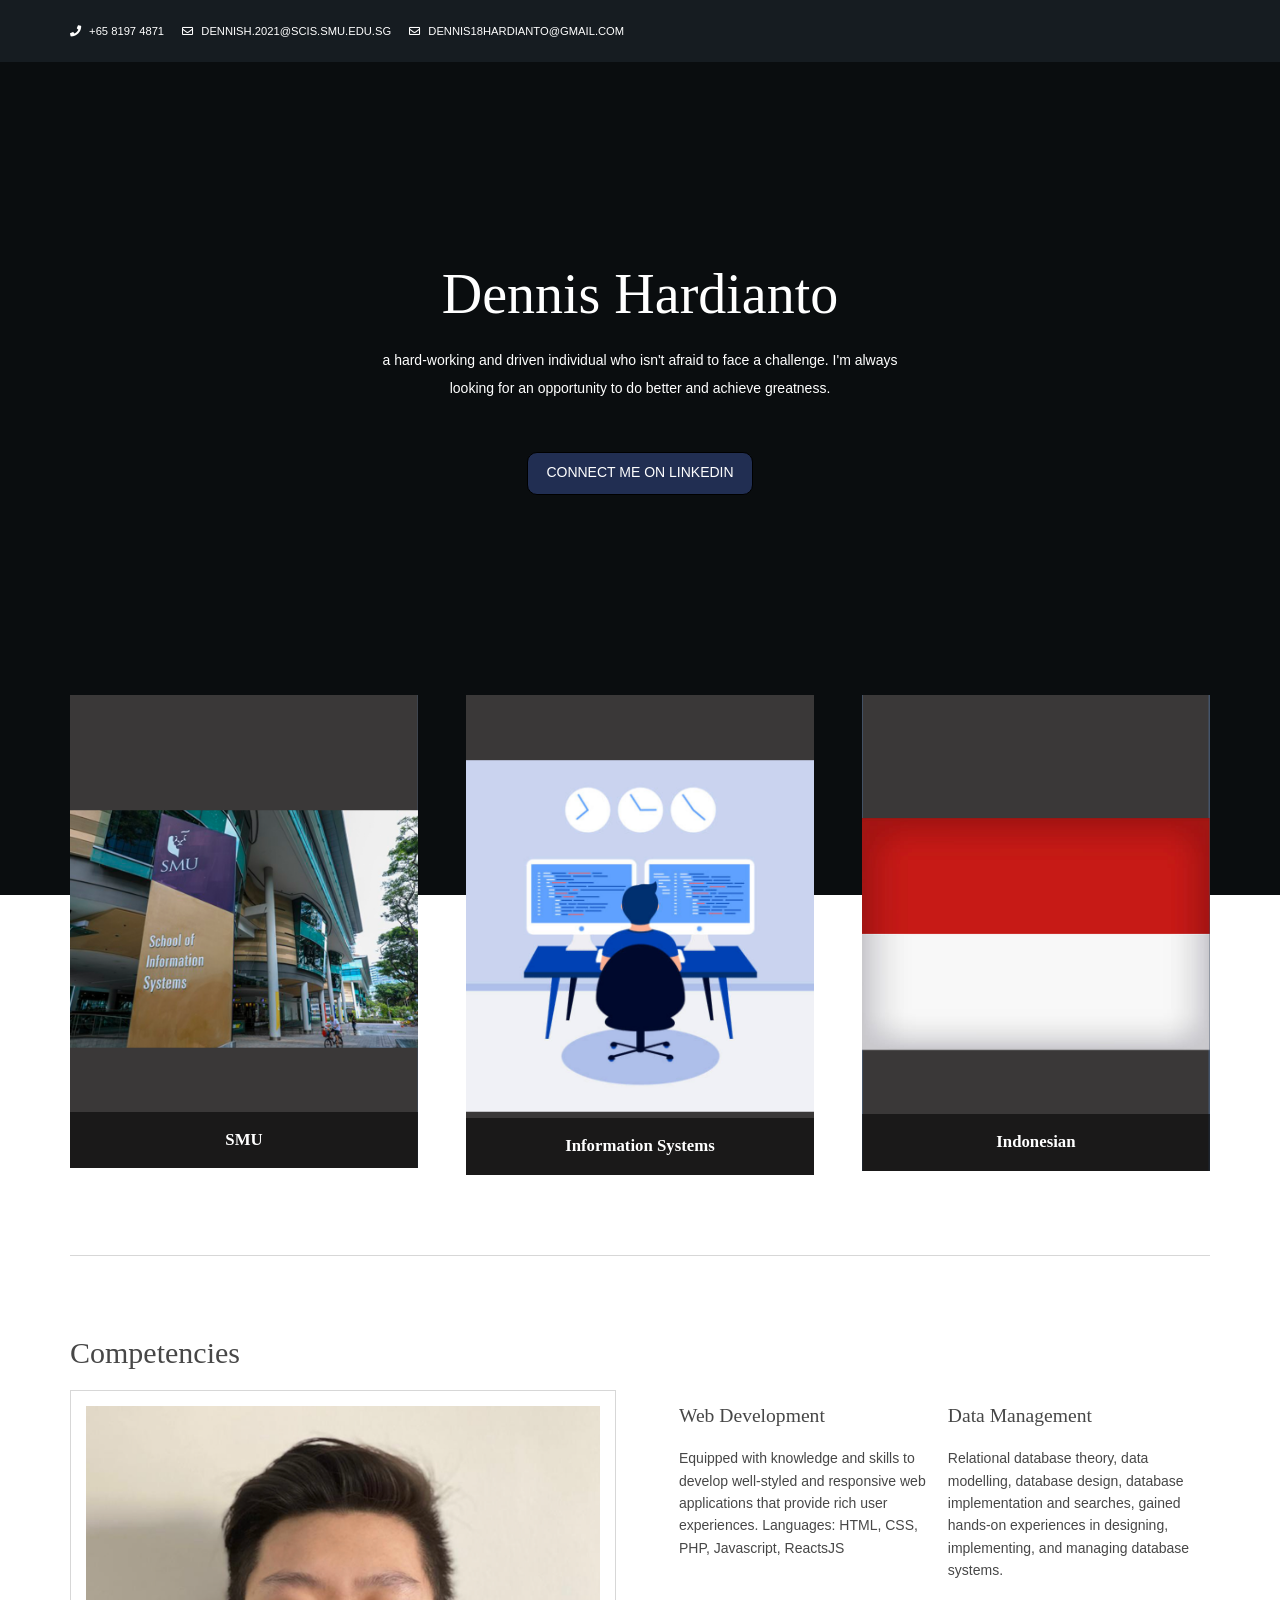
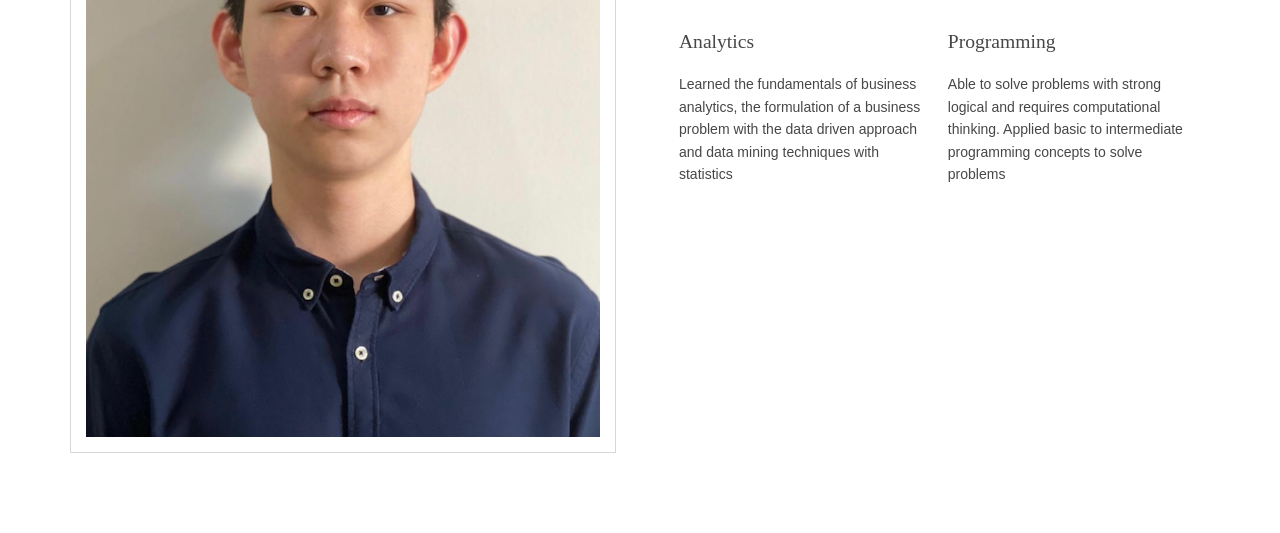
<file: index.html>
<!DOCTYPE html>

<html lang="">

<head>
<title>Dennis Hardianto</title>
<meta charset="utf-8">
<meta name="viewport" content="width=device-width, initial-scale=1.0, maximum-scale=1.0, user-scalable=no">
<link href="layout/styles/layout.css" rel="stylesheet" type="text/css" media="all">
<link rel="icon"  href="images/favicon.ico">

</head>
<body id="top">

<div class="wrapper row0">
  <div id="topbar" class="hoc clear">
    <div class="fl_left"> 
      <ul class="nospace">
        <li><i class="fas fa-phone rgtspace-5"></i> +65 8197 4871</li>
        <li><i class="far fa-envelope rgtspace-5"></i> dennish.2021@scis.smu.edu.sg</li>
        <li><i class="far fa-envelope rgtspace-5"></i> dennis18hardianto@gmail.com</li>
      </ul>
    </div>
  </div>
</div>

  <div class="overlay">
    <div id="pageintro" class="hoc clear"> 
      <article>
        <h3 class="heading">Dennis Hardianto</h3>
        <p> a hard-working and driven individual who isn't afraid to face a challenge. I'm always looking for an opportunity to do better and achieve greatness.</p>
        <footer><a class="btn" href="https://www.linkedin.com/in/dennis-hardianto-196729218" target="_blank">Connect me on LinkedIn</a></footer>
      </article>
    </div>
  </div>
</div>

<div class="wrapper row3">
  <main class="hoc container clear"> 
    <section id="introblocks">
      <ul class="nospace group btmspace-80">
        <li class="one_third first">
          <figure><img src="images/smu.jpg" alt=""></a>
            <figcaption>
              <h6 class="heading">SMU</h6>
              <div>
                <p>A sophomore from Singapore Management University majoring in bachelor of Information Systems</p>
              </div>
            </figcaption>
          </figure>
        </li>
        <li class="one_third">
          <figure><img src="images/code.jpg" alt=""></a>
            <figcaption>
              <h6 class="heading">Information Systems</h6>
              <div>
                <p>Passionate in IT  IT which continuously improves business processes by providing solutions to support operations and decision making</p>
              </div>
            </figcaption>
          </figure>
        </li>
        <li class="one_third">
          <figure><img src="images/indo.jpeg" alt=""></a>
            <figcaption>
              <h6 class="heading">Indonesian</h6>
              <div>
                <p>One of the 13 Indonesians in IS216 G7 who really enjoyed your class :)</p>
              </div>
            </figcaption>
          </figure>
        </li>
      </ul>
    </section>
    <hr class="btmspace-80">
    <section class="group">
      <h1 class="heading" style="font-size: 30px">Competencies</h1>
      <div class="one_half first"><img class="inspace-15 borderedbox" src="images/profile.jpg" alt=""></div>
      <div class="one_half">
        <ul class="nospace group inspace-15">
          
          <li class="one_half first btmspace-50">
            <article>
              <h6 class="heading">Web Development</h6>
              <p class="nospace">Equipped with knowledge and skills to develop well-styled and responsive web applications that provide rich user experiences. Languages: HTML, CSS, PHP, Javascript, ReactsJS</p>
            </article>
          </li>
          <li class="one_half btmspace-50">
            <article>
              <h6 class="heading">Data Management</h6>
              <p class="nospace">Relational database theory, data modelling, database design, database implementation and searches, gained hands-on experiences in designing, implementing, and managing database systems.</p>
            </article>
          </li>
          <li class="one_half first">
            <article>
              <h6 class="heading">Analytics</h6>
              <p class="nospace">Learned the fundamentals of business analytics, the formulation of a business problem with the data driven approach and data mining techniques with statistics</p>
            </article>
          </li>
          <li class="one_half">
            <article>
              <h6 class="heading">Programming</h6>
              <p class="nospace">Able to solve problems with strong logical and requires computational thinking. Applied basic to intermediate programming concepts to solve problems</p>
            </article>
          </li>
        </ul>
      </div>
    </section>
    <div class="clear"></div>
  </main>
</div>
<script src="layout/scripts/jquery.min.js"></script>
<script src="layout/scripts/jquery.backtotop.js"></script>
<script src="layout/scripts/jquery.mobilemenu.js"></script>
</body>
</html>
</file>
<file: layout/styles/layout.css>
@charset "utf-8";
/*
Template Name: Nocobot
Author: <a href="https://www.os-templates.com/">OS Templates</a>
Author URI: https://www.os-templates.com/
Copyright: OS-Templates.com
Licence: Free to use under our free template licence terms
Licence URI: https://www.os-templates.com/template-terms
File: Layout CSS
*/

@import url("fontawesome-free/css/fontawesome-all.min.css");
@import url("framework.css");

/* Rows
--------------------------------------------------------------------------------------------------------------- */
.row0, .row0 a{}
.row1, .row1 a{}
.row2, .row2 a{}
.row3, .row3 a{}
.row4, .row4 a{}
.row5, .row5 a{}


/* Top Bar
--------------------------------------------------------------------------------------------------------------- */
#topbar{padding:20px 0; font-size:.8rem; text-transform:uppercase;}

#topbar ul li{display:inline-block; margin-right:15px;}
#topbar ul li:last-child{margin-right:0; padding-right:0; border-right:none;}
#topbar i{line-height:normal;}
#topbar > div:nth-of-type(2) i{font-size:1rem;}

/* Search Form */
#topbar #searchform{position:relative; line-height:1; z-index:9999;}
#topbar #searchform::after{display:block; height:18px; line-height:18px; padding:0; font-family:"Font Awesome\ 5 Free"; font-weight:900; font-size:1rem; content:"\f002"/* fa-search */;}
#topbar #searchform:hover::after, #topbar #searchform button{cursor:pointer;}
#topbar #searchform > div{position:absolute; top:18px; right:0; width:280px; visibility:hidden; opacity:0/* Required for transition effect */;}
#topbar #searchform:hover > div{visibility:visible; opacity:1/* Required for transition effect */;}
#topbar #searchform form{display:block; position:relative;}
#topbar #searchform form *{border:none;}
#topbar #searchform input{display:block; width:100%; height:36px; padding:8px 40px 8px 10px; font-size:1rem;}
#topbar #searchform ::placeholder{text-transform:capitalize;}
#topbar #searchform button{display:block; position:absolute; top:3px; right:2px; height:30px; font-size:16px; line-height:1;}


/* Header
--------------------------------------------------------------------------------------------------------------- */
#header{}

#header #logo{margin:22px 0 0 0;}
#header #logo h1{margin:0; padding:0; font-size:2.2rem;}


/* Page Intro
--------------------------------------------------------------------------------------------------------------- */
#pageintro{padding:200px 0 400px;}/* 400px => 200px for #introblocks negative margin */

#pageintro article, #pageintro article p{display:block; max-width:75%; margin:0 auto; text-align:center;}
#pageintro article p{max-width:65%; line-height:2rem;}
#pageintro .heading{margin-bottom:20px; font-size:4rem;}
#pageintro footer{margin-top:50px;}


/* Content Area
--------------------------------------------------------------------------------------------------------------- */
.container{padding:80px 0;}

/* Content */
.container .content{}

.sectiontitle{display:block; max-width:55%; margin:0 auto 80px; text-align:center;}
.sectiontitle *{margin:0;}

/* Introblocks - x3 */
#introblocks{display:block; position:relative; margin:-280px 0 0 0; z-index:1; text-align:center;}/* 280px => 200px + container padding */
#introblocks figure{display:block; position:relative; max-width:348px; text-align:center;}
#introblocks figure figcaption{display:block; position:absolute; bottom:0; width:100%; padding:0 20px;}
#introblocks figure figcaption *{margin:0; padding:0;}
#introblocks figure figcaption div{max-height:0; overflow:hidden; transition:max-height .6s cubic-bezier(0, 1, 0, 1) -.1s;}
#introblocks figure:hover figcaption div{max-height:1200px; transition-timing-function:cubic-bezier(0.5, 0, 1, 0); transition-delay:0s;}
#introblocks figure figcaption .heading{padding:20px 0; font-size:1.2rem; font-weight:700; line-height:1;}
#introblocks figure figcaption div p{padding:0 0 20px 0;}

/* Image Group */
.imgroup{}
.imgroup li{margin-bottom:50px;}
.imgroup li:nth-last-child(-n+3){margin-bottom:0;}/* Removes bottom margin from the last three items - margin is restored in the media queries when items stack */
.imgroup li:nth-child(3n+1){margin-left:0; clear:left;}/* Removes the need to add class="first" */

/* Team Members */
.team{}
.team li:last-child{margin-bottom:0;}/* Used when elements stack in small viewports */
.team figure{display:block; text-align:center;}
.team figure *{margin:0; padding:0;}
.team figure a{}
.team figure img{}
.team figure figcaption{padding:20px 10px; line-height:1;}
.team figure strong{display:block; margin-bottom:8px; font-size:1.4rem; font-weight:400;}
.team figure em{display:block; font-style:normal; font-size:.8rem;}

/* Client Logos */
.clients{text-align:center;}
.clients li{margin-bottom:20px;}
.clients li:nth-last-child(-n+4){margin-bottom:0;}/* Removes bottom margin from the last four items - margin is restored in the media queries when items stack */
.clients li:nth-child(4n+1){margin-left:0; clear:left;}/* Removes the need to add class="first" */

/* Testimonials */
#testimonials{text-align:center;}
#testimonials li:last-child{margin-bottom:0;}/* Used when elements stack in smaller viewports */
#testimonials blockquote{max-width:80%; margin:0 auto 30px; padding:20px; line-height:2rem; font-size:1.2rem;}
#testimonials blockquote::before{top:10px; left:10px;}
#testimonials blockquote::after{display:block; position:absolute; bottom:-15px; left:50%; margin-left:-15px; width:0; height:0; content:""; border:15px solid transparent; border-bottom:none;}
#testimonials figure{}
#testimonials figure *{margin:0; line-height:1;}
#testimonials figure img{margin:0 0 15px 0;}
#testimonials figcaption .heading{font-size:1.2rem; font-weight:700;}
#testimonials figcaption em{font-size:.8rem;}

/* Latest - Blog posts etc. */
#latest{}
#latest > li:last-child{margin-bottom:0;}/* Used when elements stack in small viewports */
#latest article{}
#latest article figure{}
#latest article figure img{}
#latest article .meta{display:block; margin:0 0 30px 0; padding:5px 10px;}
#latest article .meta li{display:block; float:left; width:50%; font-size:.8rem;}
#latest article .meta li:last-child{text-align:right;}
#latest article .meta li i{margin-right:5px;}
#latest article .excerpt{position:relative; margin:0 0 30px 0; padding:0 0 0 65px;}
#latest article .excerpt .heading{margin:0 0 15px 0; font-size:1.2rem;}
#latest article .excerpt time{display:block; position:absolute; top:0; left:0; width:54px;}
#latest article .excerpt time *{display:block; margin:0; padding:0; text-align:center; text-transform:uppercase; font-style:normal; line-height:1;}
#latest article .excerpt time strong{padding:12px 0; font-size:18px; border-bottom:1px solid; opacity:.5;}
#latest article .excerpt time em{padding:8px 0;}
#latest article .excerpt p{margin:0; padding:0;}
#latest article footer{text-align:right;}

/* Comments */
#comments ul{margin:0 0 40px 0; padding:0; list-style:none;}
#comments li{margin:0 0 10px 0; padding:15px;}
#comments .avatar{float:right; margin:0 0 10px 10px; padding:3px; border:1px solid;}
#comments address{font-weight:bold;}
#comments time{font-size:smaller;}
#comments .comcont{display:block; margin:0; padding:0;}
#comments .comcont p{margin:10px 5px 10px 0; padding:0;}

#comments form{display:block; width:100%;}
#comments input, #comments textarea{width:100%; padding:10px; border:1px solid;}
#comments textarea{overflow:auto;}
#comments div{margin-bottom:15px;}
#comments input[type="submit"], #comments input[type="reset"]{display:inline-block; width:auto; min-width:150px; margin:0; padding:8px 5px; cursor:pointer;}

/* Sidebar */
.container .sidebar{}

.sidebar .sdb_holder{margin-bottom:50px;}
.sidebar .sdb_holder:last-child{margin-bottom:0;}


/* Contact Details
--------------------------------------------------------------------------------------------------------------- */
#ctdetails{padding:50px 0;}
#ctdetails ul{}
#ctdetails ul li{}
#ctdetails ul li div{position:relative; min-height:45px; padding:0 0 0 60px; line-height:1;}
#ctdetails ul li div i{position:absolute; top:0; left:0; width:45px; height:45px; line-height:43px; font-size:16px; text-align:center; border:1px solid; border-radius:50%;}
#ctdetails ul li div span{display:block; padding:4px 0 0 0;}
#ctdetails ul li div strong{display:block; margin:0 0 8px 0; text-transform:capitalize;}


/* Footer
--------------------------------------------------------------------------------------------------------------- */
#footer{padding:80px 0;}

#footer .heading{margin-bottom:50px; font-size:1.2rem;}

#footer input, #footer button{border:1px solid;}
#footer input{display:block; width:100%; padding:8px;}
#footer button{padding:8px 18px 10px; text-transform:uppercase; font-weight:400; cursor:pointer;}

#footer .linklist li{display:block; margin-bottom:15px; padding:0 0 15px 0; border-bottom:1px solid;}
#footer .linklist li:last-child{margin:0; padding:0; border:none;}
#footer .linklist li::before, #footer .linklist li::after{display:table; content:"";}
#footer .linklist li, #footer .linklist li::after{clear:both;}

#footer .contact{}
#footer .contact.linklist li, #footer .contact.linklist li:last-child{position:relative; padding-left:40px;}
#footer .contact li *{margin:0; padding:0; line-height:1.6;}
#footer .contact li i{display:block; position:absolute; top:0; left:0; width:30px; font-size:16px; text-align:center;}

#footer .latestimg{}
#footer .latestimg > li{display:inline-block; float:left; width:30%; margin:0 0 5% 5%;}
#footer .latestimg > li:nth-last-child(-n+3){margin-bottom:0;}/* Removes bottom margin from the last three items - margin is restored in the media queries when items stack */
#footer .latestimg > li:nth-child(3n+1){margin-left:0; clear:left;}/* Removes the need to add class="first" */
#footer .latestimg > li img{width:100%;}/* Force the image to resize to take the full space - may have to be changed for tablets, depends on personal preference */
#footer .latestimg > li a.imgover{display:block;}


/* Copyright
--------------------------------------------------------------------------------------------------------------- */
#copyright{padding:20px 0;}
#copyright *{margin:0; padding:0;}


/* Transition Fade
This gives a smooth transition to "ALL" elements used in the layout - other than the navigation form used in mobile devices
If you don't want it to fade all elements, you have to list the ones you want to be faded individually
Delete it completely to stop fading
--------------------------------------------------------------------------------------------------------------- */
*, *::before, *::after{transition:all .3s ease-in-out;}
#mainav form *{transition:none !important;}


/* ------------------------------------------------------------------------------------------------------------ */
/* ------------------------------------------------------------------------------------------------------------ */
/* ------------------------------------------------------------------------------------------------------------ */
/* ------------------------------------------------------------------------------------------------------------ */
/* ------------------------------------------------------------------------------------------------------------ */


/* Navigation
--------------------------------------------------------------------------------------------------------------- */
nav ul, nav ol{margin:0; padding:0; list-style:none;}

#mainav, #breadcrumb, .sidebar nav{line-height:normal;}
#mainav .drop::after, #mainav li li .drop::after, #breadcrumb li a::after, .sidebar nav a::after{position:absolute; font-family:"Font Awesome\ 5 Free"; font-weight:900; font-size:10px; line-height:10px;}

/* Top Navigation */
#mainav{}
#mainav ul{text-transform:uppercase;}
#mainav ul ul{position:absolute; width:180px; text-transform:none; z-index:9999;}
#mainav ul ul ul{left:180px; top:0;}
#mainav li{display:inline-block; position:relative; margin:0 15px 0 0; padding:0;}
#mainav li:last-child{margin-right:0;}
#mainav li li{width:100%; margin:0;}
#mainav li a{display:block; padding:30px 0;}
#mainav li li a{border:solid; border-width:0 0 1px 0;}
#mainav .drop{padding-left:15px;}
#mainav li li a, #mainav li li .drop{display:block; margin:0; padding:10px 15px;}
#mainav .drop::after, #mainav li li .drop::after{content:"\f0d7";}
#mainav .drop::after{top:35px; left:5px;}
#mainav li li .drop::after{top:15px; left:5px;}
#mainav ul ul{visibility:hidden; opacity:0;}
#mainav ul li:hover > ul{visibility:visible; opacity:1;}

#mainav form{display:none; width:100%; margin:0; padding:0;}
#mainav form select, #mainav form select option{display:block; cursor:pointer; outline:none;}
#mainav form select{width:100%; padding:5px; border:none;}
#mainav form select option{margin:5px; padding:0; border:none;}

/* Breadcrumb */
#breadcrumb{padding:150px 0 30px;}
#breadcrumb ul{margin:0; padding:0; list-style:none; text-transform:uppercase;}
#breadcrumb li{display:inline-block; margin:0 6px 0 0; padding:0;}
#breadcrumb li a{display:block; position:relative; margin:0; padding:0 12px 0 0; font-size:12px;}
#breadcrumb li a::after{top:4px; right:0; content:"\f0da";}
#breadcrumb li:last-child a{margin:0; padding:0;}
#breadcrumb li:last-child a::after{display:none;}
#breadcrumb .heading{margin:0; font-size:2rem;}

/* Sidebar Navigation */
.sidebar nav{display:block; width:100%;}
.sidebar nav li{margin:0 0 3px 0; padding:0;}
.sidebar nav a{display:block; position:relative; margin:0; padding:5px 10px 5px 15px; text-decoration:none; border:solid; border-width:0 0 1px 0;}
.sidebar nav a::after{top:10px; left:5px; content:"\f0da";}
.sidebar nav ul ul a{padding-left:35px;}
.sidebar nav ul ul a::after{left:25px;}
.sidebar nav ul ul ul a{padding-left:55px;}
.sidebar nav ul ul ul a::after{left:45px;}

/* Pagination */
.pagination{display:block; width:100%; text-align:center; clear:both;}
.pagination li{display:inline-block; margin:0 2px 0 0;}
.pagination li:last-child{margin-right:0;}
.pagination a, .pagination strong{display:block; padding:8px 11px; border:1px solid; background-clip:padding-box; font-weight:normal;}

/* Back to Top */
#backtotop{z-index:999; display:inline-block; position:fixed; visibility:hidden; bottom:20px; right:20px; width:36px; height:36px; line-height:36px; font-size:16px; text-align:center; opacity:.2;}
#backtotop i{display:block; width:100%; height:100%; line-height:inherit;}
#backtotop.visible{visibility:visible; opacity:.5;}
#backtotop:hover{opacity:1;}


/* Tables
--------------------------------------------------------------------------------------------------------------- */
table, th, td{border:1px solid; border-collapse:collapse; vertical-align:top;}
table, th{table-layout:auto;}
table{width:100%; margin-bottom:15px;}
th, td{padding:5px 8px;}
td{border-width:0 1px;}


/* Gallery
--------------------------------------------------------------------------------------------------------------- */
#gallery{display:block; width:100%; margin-bottom:50px;}
#gallery figure figcaption{display:block; width:100%; clear:both;}
#gallery li{margin-bottom:30px;}


/* ------------------------------------------------------------------------------------------------------------ */
/* ------------------------------------------------------------------------------------------------------------ */
/* ------------------------------------------------------------------------------------------------------------ */
/* ------------------------------------------------------------------------------------------------------------ */
/* ------------------------------------------------------------------------------------------------------------ */


/* Colours
--------------------------------------------------------------------------------------------------------------- */
body{color:#A5A6AA; background-color:#161C21;}
a{color:#B946AD;}
a:active, a:focus{background:transparent !important;}/* IE10 + 11 Bugfix - prevents grey background */
hr, .borderedbox{border-color:#D7D7D7;}
label span{color:#FF0000; background-color:inherit;}
input:focus, textarea:focus, *:required:focus{border-color:#B946AD !important;}

.overlay{color:#FFFFFF; background-color:inherit;}
.overlay::after{color:inherit; background-color:rgba(0,0,0,.55);}
.overlay.light{color:#474747;}
.overlay.light::after{background-color:rgba(255,255,255,.7);}

.coloured{color:#FFFFFF; background-color:#A032AB;}
.coloured .btn, .coloured .btn.inverse:hover{color:#FFFFFF; background-color:#161C21; border-color:#161C21;}

.btn, .btn.inverse:hover{color:#FFFFFF; background-color: #212E52; border-radius: 10px;border-color: black;}
.btn:hover, .btn.inverse{color:inherit; background-color:transparent; border-color:inherit;}

.imgover:hover::before{background-color:rgba(185,70,173,.5);/* #B946AD */}
.imgover, .imgover:hover::after{color:#FFFFFF;}

.heading.underline::after{background-color:#A032AB;}


/* Rows */
.row0{color:#FFFFFF; background-color:#161C21;}
.row1{color:#FFFFFF; background-color:rgba(0,0,0,.75);}
.row2{color:#474747; background-color:#F4F4F4;}
.row3{color:#474747; background-color:#FFFFFF;}
.row4{color:#A5A6AA; background-color:#000000;}
.row5, .row5 a{color:#A5A6AA; background-color:#161C21;}


/* Top Bar */
#topbar #searchform{color:#B946AD;}
#topbar #searchform:hover{}
#topbar #searchform input{color:#FFFFFF; background:#A032AB;}
#topbar #searchform button{color:#FFFFFF; background:transparent;}


/* Header */
#header #logo h1 a{color:inherit;}


/* Page Intro */
#pageintro{color:#FFFFFF;}


/* Content Area */
#introblocks figure figcaption{color:#FFFFFF; background-color:rgba(0,0,0,.55);}

.imgroup article a{color:inherit;}
.imgroup article:hover a{color:#B946AD;}

.team figure{box-shadow:0px 0px 15px rgba(0,0,0,.1);}
.team figure:hover{color:#FFFFFF; background-color:#B946AD;}

#testimonials blockquote{color:#FFFFFF; background-color:rgba(255,255,255,.5);}
#testimonials blockquote::before{color:rgba(0,0,0,.2);}
#testimonials blockquote::after{border-top-color:rgba(255,255,255,.5);}
#testimonials:hover blockquote{color:#474747; background-color:rgba(255,255,255,1);}
#testimonials:hover blockquote::before{color:rgba(0,0,0,.05);}
#testimonials:hover blockquote::after{border-top-color:rgba(255,255,255,1);}


/* Latest */
#latest article .meta, #latest article .meta *{color:#FFFFFF; background-color:#161C21;}
#latest article .excerpt time{color:#474747; background-color:#F3F3F3;}
#latest article .excerpt time strong{border-color:rgba(0,0,0,.2);}


/* Contact Details */
#ctdetails ul li div a{color:#FFFFFF;}
#ctdetails ul li div a i{color:rgba(255,255,255,.5); border-color:rgba(255,255,255,.5);}
#ctdetails ul li div:hover a i{color:inherit; border-color:rgba(255,255,255,1);}
#ctdetails ul li div strong{color:#FFFFFF;}


/* Footer */
#footer .heading{color:#FFFFFF;}
#footer hr, #footer .borderedbox, #footer .linklist li{border-color:rgba(255,255,255,.1);}

#footer input, #footer button{border-color:transparent;}
#footer input{color:#474747; background-color:rgba(255,255,255,1);}
#footer input:focus{border-color:#B946AD;}
#footer button{color:#FFFFFF; background-color:#B946AD;}
#footer button:hover{color:inherit; background-color:transparent; border-color:inherit;}


/* Navigation */
#mainav{}
#mainav li a{color:inherit;}
#mainav .active a, #mainav a:hover, #mainav li:hover > a{color:#B946AD; background-color:inherit;}
#mainav li li a, #mainav .active li a{color:#FFFFFF; background-color:rgba(185,70,173,.5);/* #B946AD */ border-color:rgba(185,70,173,.5);}
#mainav li li:hover > a, #mainav .active .active > a{color:#FFFFFF; background-color:#B946AD;}
#mainav form select{color:#474747; background-color:#FFFFFF;}

#breadcrumb a{color:inherit; background-color:inherit;}
#breadcrumb li:last-child a{color:#B946AD;}

.container .sidebar nav a{color:inherit; border-color:#D7D7D7;}
.container .sidebar nav a:hover{color:#B946AD;}

.pagination a, .pagination strong{border-color:#D7D7D7;}
.pagination .current *{color:#FFFFFF; background-color:#B946AD;}

#backtotop{color:#FFFFFF; background-color:#B946AD;}


/* Tables + Comments */
table, th, td, #comments .avatar, #comments input, #comments textarea{border-color:#D7D7D7;}
th{color:#FFFFFF; background-color:#373737;}
tr, #comments li, #comments input[type="submit"], #comments input[type="reset"]{color:inherit; background-color:#FBFBFB;}
tr:nth-child(even), #comments li:nth-child(even){color:inherit; background-color:#F7F7F7;}
table a, #comments a{background-color:inherit;}


/* ------------------------------------------------------------------------------------------------------------ */
/* ------------------------------------------------------------------------------------------------------------ */
/* ------------------------------------------------------------------------------------------------------------ */
/* ------------------------------------------------------------------------------------------------------------ */
/* ------------------------------------------------------------------------------------------------------------ */


/* Media Queries
--------------------------------------------------------------------------------------------------------------- */
@-ms-viewport{width:device-width;}


/* Max Wrapper Width - Laptop, Desktop etc.
--------------------------------------------------------------------------------------------------------------- */
@media screen and (min-width:1140px){
	.hoc{max-width:1140px;}
}

@media screen and (min-width:978px) and (max-width:1140px){
	.hoc{max-width:95%;}
}


/* Mobile Devices
--------------------------------------------------------------------------------------------------------------- */
@media screen and (max-width:978px){
	.hoc{max-width:90%;}

	#topbar{}

	#header{padding:30px 0;}
	#header #logo{margin-top:0;}

	#mainav{}
	#mainav ul{display:none;}
	#mainav form{display:block; margin-top:2px;}

	#breadcrumb{}

	.container{}
	#comments input[type="reset"]{margin-top:10px;}
	.pagination li{display:inline-block; margin:0 5px 5px 0;}

	#footer{}

	#copyright{}
	#copyright p:first-of-type{margin-bottom:10px;}
}

@media screen and (max-width:750px){
	.imgl, .imgr{display:inline-block; float:none; margin:0 0 10px 0;}
	.fl_left, .fl_right{display:block; float:none;}
	.group .group > *:last-child, .clear .clear > *:last-child, .clear .group > *:last-child, .group .clear > *:last-child{margin-bottom:0;}/* Experimental - Needs more testing in different situations, stops double margin when stacking */
	.one_half, .one_third, .two_third, .one_quarter, .two_quarter, .three_quarter{display:block; float:none; width:auto; margin:0 0 30px 0;}

	#topbar{text-align:center;}
	#topbar > div:first-of-type ul{margin:0 0 10px 0;}
	#topbar #searchform{display:none;}/* This is personal preference - remove if not required */

	#header{text-align:center;}
	#header #logo{margin:0 0 15px 0;}

	#pageintro article, #pageintro article p{max-width:none;}
	#pageintro .heading{font-size:2rem;}

	.sectiontitle{max-width:none;}
	
	#introblocks > ul{margin:0 auto 80px;}
	#introblocks > ul, #latest article{max-width:348px;}/* Restrict the width to the one_third grid element */
	.team figure{max-width:300px;}/* Restrict the width to the image width */
	#introblocks > ul > li, .imgroup li:nth-last-child(-n+3){margin-bottom:50px;}
	.clients li:nth-last-child(-n+4){margin-bottom:20px;}
	#introblocks > ul > li:last-child, .imgroup li:last-child, .clients li:last-child{margin-bottom:0;}

	#footer{padding-bottom:50px;}/* Not needed - just looks better */
	#footer .latestimg > li, #footer .latestimg > li:nth-last-child(-n+3){display:inline-block; float:none; width:auto; margin:0 5% 5% 0;}
	#footer .latestimg > li:last-child{margin-bottom:0;}
	#footer .latestimg > li img{width:auto;}
}

@media screen and (max-width:450px){
	#topbar > div:first-of-type ul li{display:block; margin:0;}

	#latest article .excerpt{padding:0;}
	#latest article .excerpt time{display:none;}
	#latest article footer{text-align:left;}
}

/* Other
--------------------------------------------------------------------------------------------------------------- */
@media screen and (max-width:650px){
	.scrollable{display:block; width:100%; margin:0 0 30px 0; padding:0 0 15px 0; overflow:auto; overflow-x:scroll;}
	.scrollable table{margin:0; padding:0; white-space:nowrap;}

	.inline li{display:block; margin-bottom:10px;}
	.pushright li{margin-right:0;}

	.font-x2{font-size:1.6rem;}
	.font-x3{font-size:1.8rem;}
}
</file>
